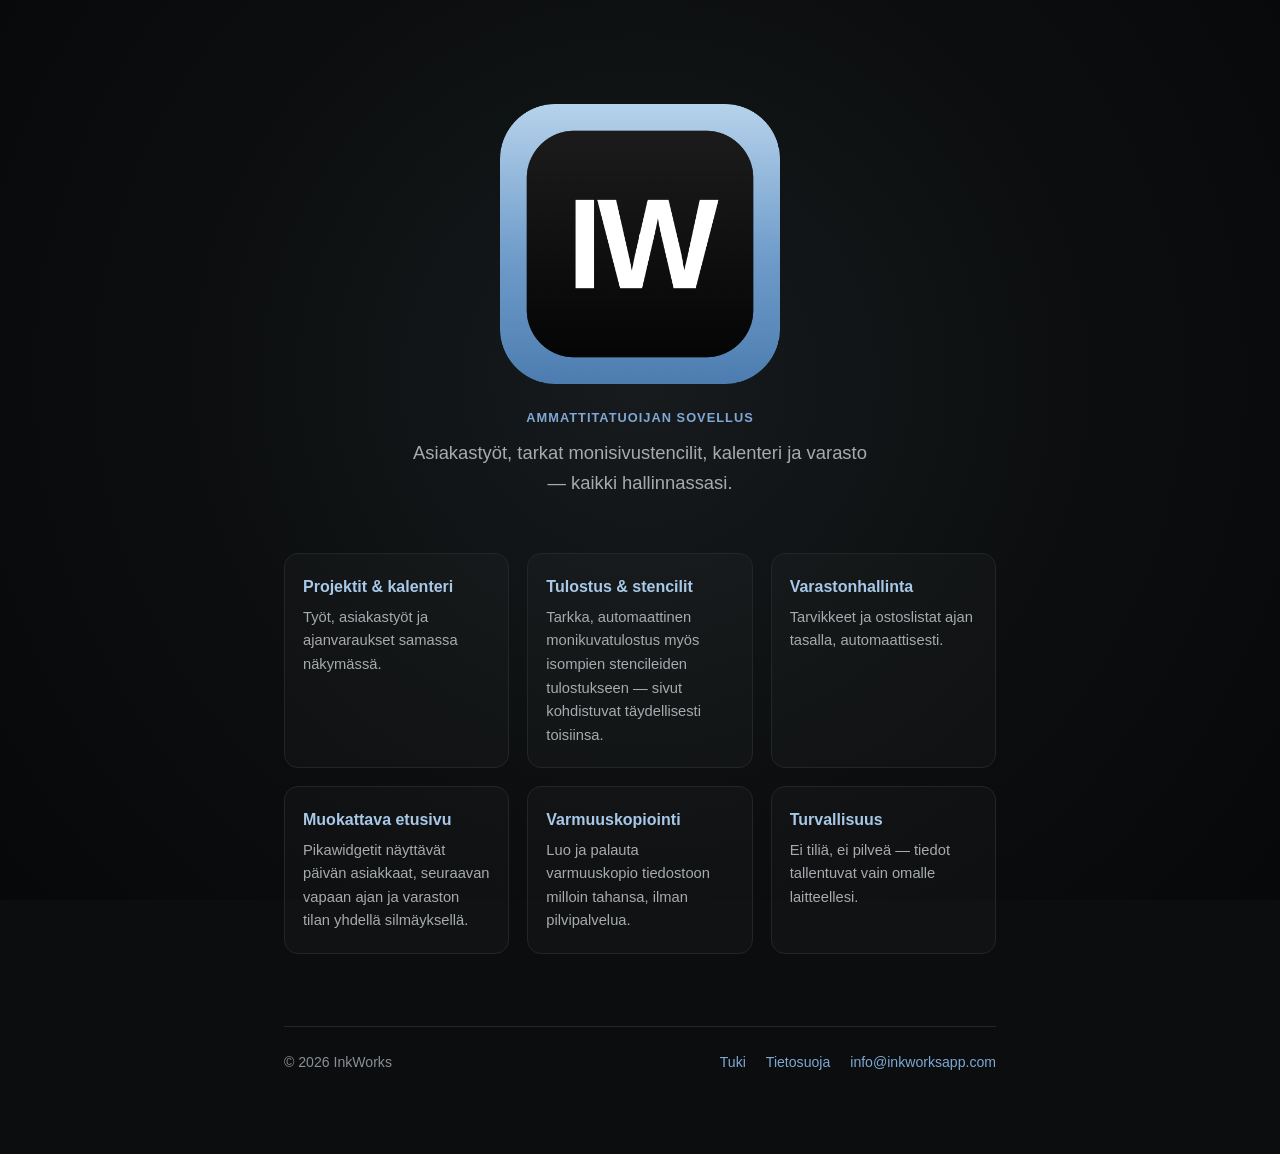
<file: index.html>
<!doctype html>
<html lang="fi">
<head>
  <meta charset="utf-8" />
  <meta name="viewport" content="width=device-width, initial-scale=1" />
  <title>InkWorks — ammattitatuoijan sovellus</title>
  <meta name="description" content="InkWorks on ammattitatuoijan työkalu tulostukseen, stencileihin, projekteihin ja studion arkeen." />
  <link rel="icon" href="assets/logo.png" />
  <link rel="stylesheet" href="assets/style.css" />
</head>
<body>
  <div class="wrap">
    <div class="hero">
      <h1><img class="logo" src="assets/logo.png" alt="InkWorks" /></h1>
      <p class="kicker">Ammattitatuoijan sovellus</p>
      <p class="tagline">
        Asiakastyöt, tarkat monisivustencilit, kalenteri ja varasto —
        kaikki hallinnassasi.
      </p>
    </div>

    <div class="features">
      <div class="feature">
        <h3>Projektit &amp; kalenteri</h3>
        <p>Työt, asiakastyöt ja ajanvaraukset samassa näkymässä.</p>
      </div>
      <div class="feature">
        <h3>Tulostus &amp; stencilit</h3>
        <p>Tarkka, automaattinen monikuvatulostus myös isompien stencileiden tulostukseen — sivut kohdistuvat täydellisesti toisiinsa.</p>
      </div>
      <div class="feature">
        <h3>Varastonhallinta</h3>
        <p>Tarvikkeet ja ostoslistat ajan tasalla, automaattisesti.</p>
      </div>
      <div class="feature">
        <h3>Muokattava etusivu</h3>
        <p>Pikawidgetit näyttävät päivän asiakkaat, seuraavan vapaan ajan ja varaston tilan yhdellä silmäyksellä.</p>
      </div>
      <div class="feature">
        <h3>Varmuuskopiointi</h3>
        <p>Luo ja palauta varmuuskopio tiedostoon milloin tahansa, ilman pilvipalvelua.</p>
      </div>
      <div class="feature">
        <h3>Turvallisuus</h3>
        <p>Ei tiliä, ei pilveä — tiedot tallentuvat vain omalle laitteellesi.</p>
      </div>
    </div>

    <footer>
      <span>&copy; 2026 InkWorks</span>
      <nav>
        <a href="support.html">Tuki</a>
        <a href="privacy.html">Tietosuoja</a>
        <a href="mailto:info@inkworksapp.com">info@inkworksapp.com</a>
      </nav>
    </footer>
  </div>
</body>
</html>
</file>
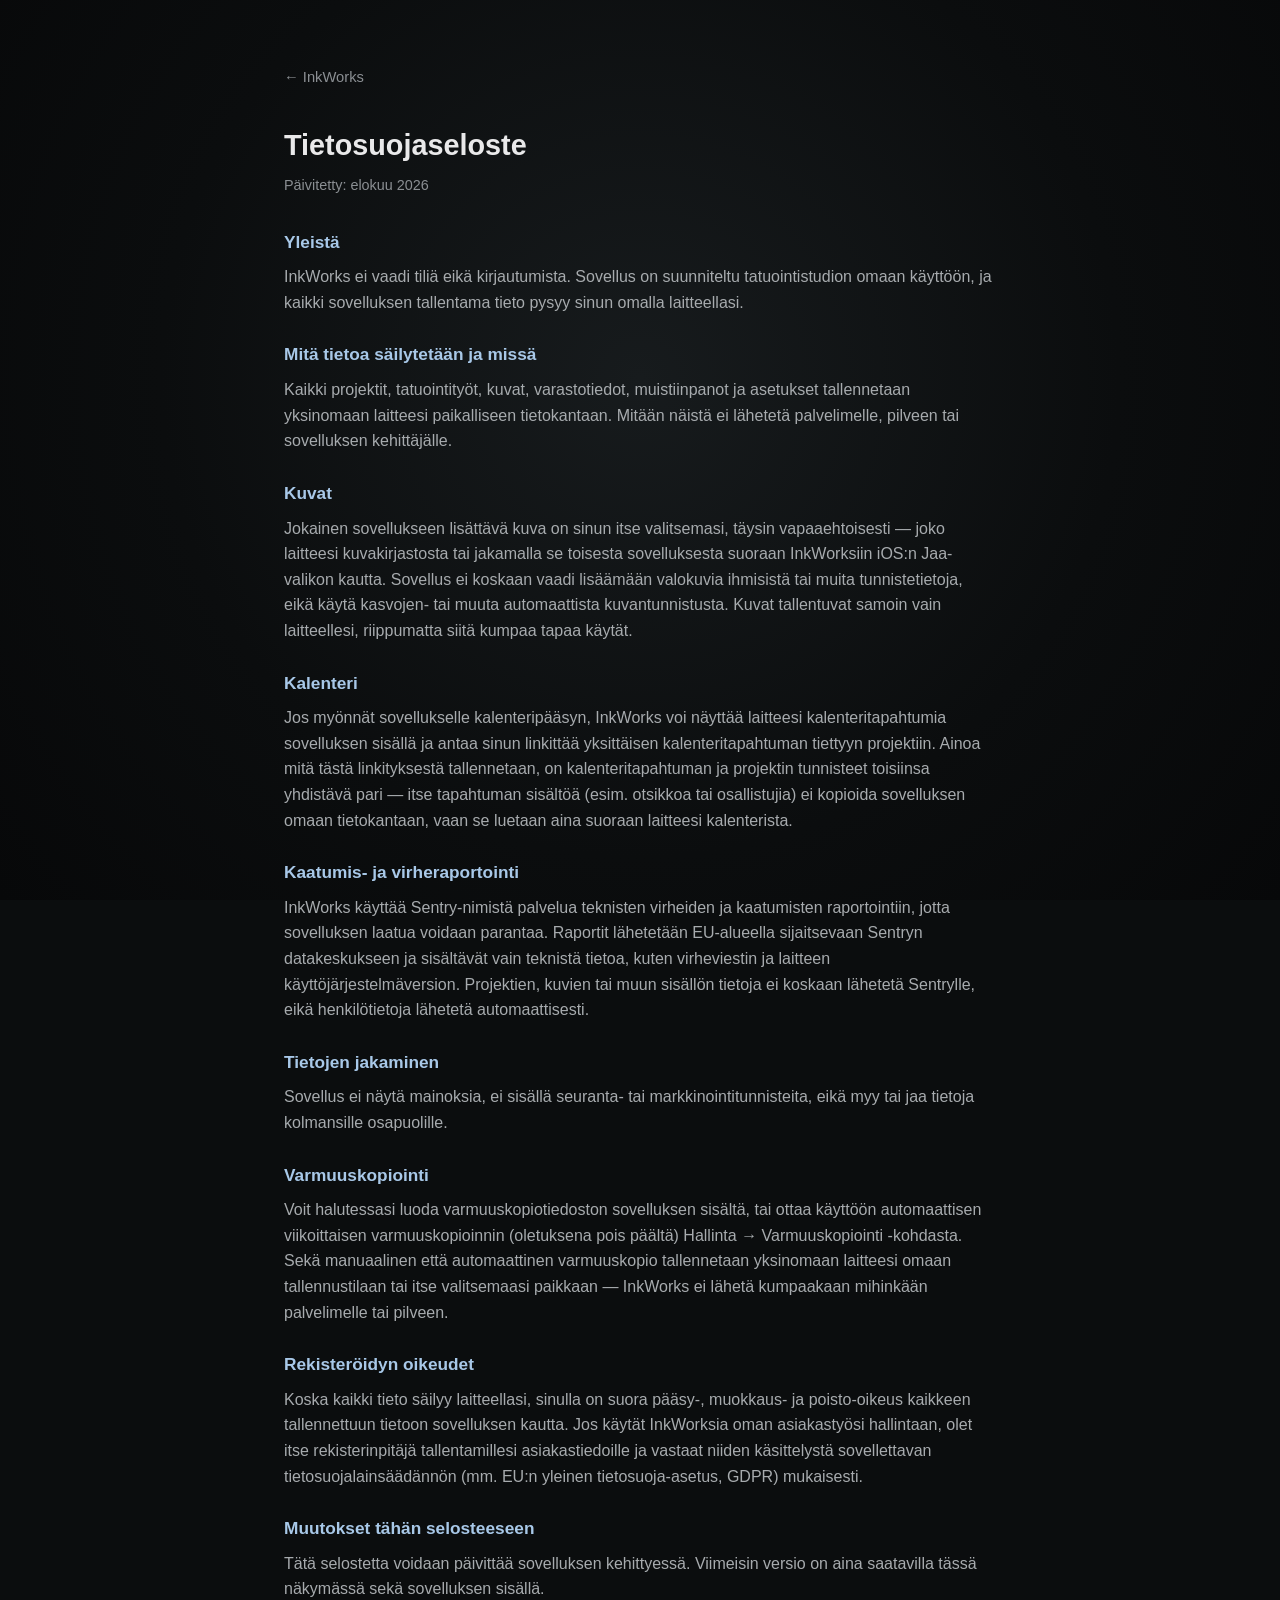
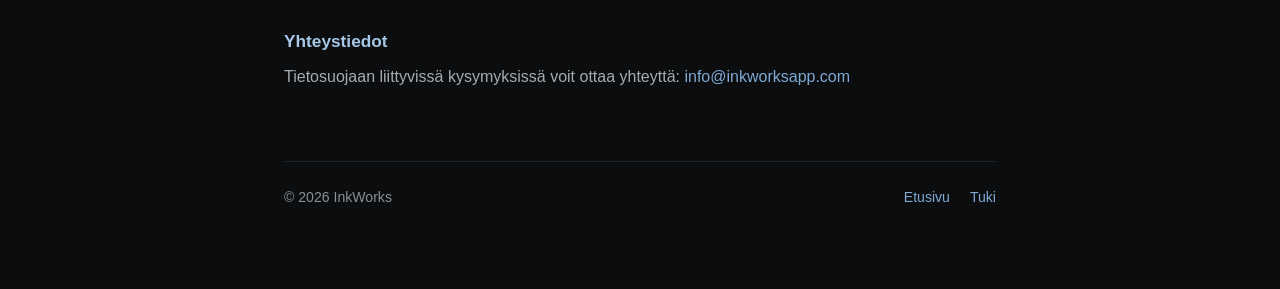
<file: privacy.html>
<!doctype html>
<html lang="fi">
<head>
  <meta charset="utf-8" />
  <meta name="viewport" content="width=device-width, initial-scale=1" />
  <title>Tietosuojaseloste — InkWorks</title>
  <link rel="icon" href="assets/logo.png" />
  <link rel="stylesheet" href="assets/style.css" />
</head>
<body>
  <div class="wrap">
    <a class="back-link" href="index.html">&larr; InkWorks</a>

    <h2 class="page-title">Tietosuojaseloste</h2>
    <p class="updated">Päivitetty: elokuu 2026</p>

    <section class="policy-section">
      <h2>Yleistä</h2>
      <p>InkWorks ei vaadi tiliä eikä kirjautumista. Sovellus on suunniteltu tatuointistudion omaan käyttöön, ja kaikki sovelluksen tallentama tieto pysyy sinun omalla laitteellasi.</p>
    </section>

    <section class="policy-section">
      <h2>Mitä tietoa säilytetään ja missä</h2>
      <p>Kaikki projektit, tatuointityöt, kuvat, varastotiedot, muistiinpanot ja asetukset tallennetaan yksinomaan laitteesi paikalliseen tietokantaan. Mitään näistä ei lähetetä palvelimelle, pilveen tai sovelluksen kehittäjälle.</p>
    </section>

    <section class="policy-section">
      <h2>Kuvat</h2>
      <p>Jokainen sovellukseen lisättävä kuva on sinun itse valitsemasi, täysin vapaaehtoisesti — joko laitteesi kuvakirjastosta tai jakamalla se toisesta sovelluksesta suoraan InkWorksiin iOS:n Jaa-valikon kautta. Sovellus ei koskaan vaadi lisäämään valokuvia ihmisistä tai muita tunnistetietoja, eikä käytä kasvojen- tai muuta automaattista kuvantunnistusta. Kuvat tallentuvat samoin vain laitteellesi, riippumatta siitä kumpaa tapaa käytät.</p>
    </section>

    <section class="policy-section">
      <h2>Kalenteri</h2>
      <p>Jos myönnät sovellukselle kalenteripääsyn, InkWorks voi näyttää laitteesi kalenteritapahtumia sovelluksen sisällä ja antaa sinun linkittää yksittäisen kalenteritapahtuman tiettyyn projektiin. Ainoa mitä tästä linkityksestä tallennetaan, on kalenteritapahtuman ja projektin tunnisteet toisiinsa yhdistävä pari — itse tapahtuman sisältöä (esim. otsikkoa tai osallistujia) ei kopioida sovelluksen omaan tietokantaan, vaan se luetaan aina suoraan laitteesi kalenterista.</p>
    </section>

    <section class="policy-section">
      <h2>Kaatumis- ja virheraportointi</h2>
      <p>InkWorks käyttää Sentry-nimistä palvelua teknisten virheiden ja kaatumisten raportointiin, jotta sovelluksen laatua voidaan parantaa. Raportit lähetetään EU-alueella sijaitsevaan Sentryn datakeskukseen ja sisältävät vain teknistä tietoa, kuten virheviestin ja laitteen käyttöjärjestelmäversion. Projektien, kuvien tai muun sisällön tietoja ei koskaan lähetetä Sentrylle, eikä henkilötietoja lähetetä automaattisesti.</p>
    </section>

    <section class="policy-section">
      <h2>Tietojen jakaminen</h2>
      <p>Sovellus ei näytä mainoksia, ei sisällä seuranta- tai markkinointitunnisteita, eikä myy tai jaa tietoja kolmansille osapuolille.</p>
    </section>

    <section class="policy-section">
      <h2>Varmuuskopiointi</h2>
      <p>Voit halutessasi luoda varmuuskopiotiedoston sovelluksen sisältä, tai ottaa käyttöön automaattisen viikoittaisen varmuuskopioinnin (oletuksena pois päältä) Hallinta → Varmuuskopiointi -kohdasta. Sekä manuaalinen että automaattinen varmuuskopio tallennetaan yksinomaan laitteesi omaan tallennustilaan tai itse valitsemaasi paikkaan — InkWorks ei lähetä kumpaakaan mihinkään palvelimelle tai pilveen.</p>
    </section>

    <section class="policy-section">
      <h2>Rekisteröidyn oikeudet</h2>
      <p>Koska kaikki tieto säilyy laitteellasi, sinulla on suora pääsy-, muokkaus- ja poisto-oikeus kaikkeen tallennettuun tietoon sovelluksen kautta. Jos käytät InkWorksia oman asiakastyösi hallintaan, olet itse rekisterinpitäjä tallentamillesi asiakastiedoille ja vastaat niiden käsittelystä sovellettavan tietosuojalainsäädännön (mm. EU:n yleinen tietosuoja-asetus, GDPR) mukaisesti.</p>
    </section>

    <section class="policy-section">
      <h2>Muutokset tähän selosteeseen</h2>
      <p>Tätä selostetta voidaan päivittää sovelluksen kehittyessä. Viimeisin versio on aina saatavilla tässä näkymässä sekä sovelluksen sisällä.</p>
    </section>

    <section class="policy-section">
      <h2>Yhteystiedot</h2>
      <p>Tietosuojaan liittyvissä kysymyksissä voit ottaa yhteyttä: <a href="mailto:info@inkworksapp.com">info@inkworksapp.com</a></p>
    </section>

    <footer>
      <span>&copy; 2026 InkWorks</span>
      <nav>
        <a href="index.html">Etusivu</a>
        <a href="support.html">Tuki</a>
      </nav>
    </footer>
  </div>
</body>
</html>
</file>
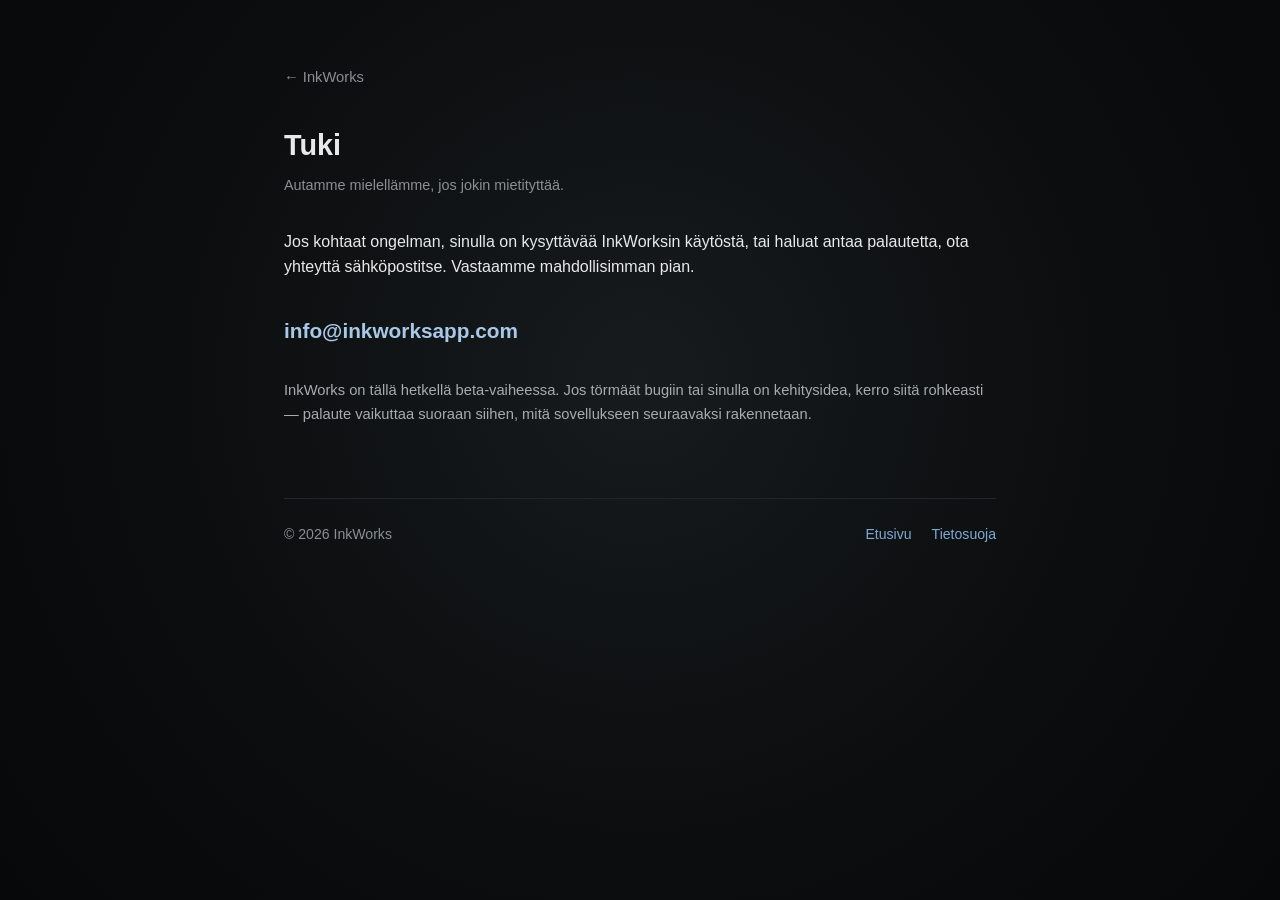
<file: support.html>
<!doctype html>
<html lang="fi">
<head>
  <meta charset="utf-8" />
  <meta name="viewport" content="width=device-width, initial-scale=1" />
  <title>Tuki — InkWorks</title>
  <link rel="icon" href="assets/logo.png" />
  <link rel="stylesheet" href="assets/style.css" />
</head>
<body>
  <div class="wrap">
    <a class="back-link" href="index.html">&larr; InkWorks</a>

    <h2 class="page-title">Tuki</h2>
    <p class="updated">Autamme mielellämme, jos jokin mietityttää.</p>

    <p>
      Jos kohtaat ongelman, sinulla on kysyttävää InkWorksin käytöstä, tai
      haluat antaa palautetta, ota yhteyttä sähköpostitse. Vastaamme
      mahdollisimman pian.
    </p>

    <a class="contact-email" href="mailto:info@inkworksapp.com">info@inkworksapp.com</a>

    <p class="beta-note">
      InkWorks on tällä hetkellä beta-vaiheessa. Jos törmäät bugiin tai
      sinulla on kehitysidea, kerro siitä rohkeasti — palaute vaikuttaa
      suoraan siihen, mitä sovellukseen seuraavaksi rakennetaan.
    </p>

    <footer>
      <span>&copy; 2026 InkWorks</span>
      <nav>
        <a href="index.html">Etusivu</a>
        <a href="privacy.html">Tietosuoja</a>
      </nav>
    </footer>
  </div>
</body>
</html>
</file>
<file: assets/style.css>
:root {
  --bg-0: #070809;
  --bg-1: #0b0d0e;
  --bg-2: #171b1d;
  --silver: #c9cccf;
  --silver-dim: #8b8f93;
  --blue: #7fa8d4;
  --blue-bright: #a8c8e8;
  --text: #e9e9ea;
  --text-dim: #a7abae;
  --border: #232629;
  --max-width: 760px;
}

* {
  box-sizing: border-box;
}

html {
  background: var(--bg-1);
}

body {
  margin: 0;
  min-height: 100vh;
  color: var(--text);
  font-family: -apple-system, BlinkMacSystemFont, "Segoe UI", Roboto,
    Helvetica, Arial, sans-serif;
  line-height: 1.6;
  background: radial-gradient(
    circle at 50% 42%,
    var(--bg-2) 0%,
    var(--bg-1) 58%,
    var(--bg-0) 100%
  );
  background-attachment: fixed;
}

.wrap {
  max-width: var(--max-width);
  margin: 0 auto;
  padding: 64px 24px 80px;
}

.hero {
  display: flex;
  flex-direction: column;
  align-items: center;
  text-align: center;
  padding: 40px 24px 8px;
}

.hero img.logo {
  width: min(280px, 60vw);
  height: auto;
  animation: logo-in 1.1s cubic-bezier(0.16, 1, 0.3, 1) both;
}

@keyframes logo-in {
  from {
    opacity: 0;
    transform: scale(0.96);
  }
  to {
    opacity: 1;
    transform: scale(1);
  }
}

h1 {
  margin: 0;
  font-size: 0;
}

.kicker {
  margin: 24px 0 0;
  font-size: 0.8rem;
  font-weight: 600;
  letter-spacing: 0.08em;
  text-transform: uppercase;
  color: var(--blue);
}

.tagline {
  margin: 10px 0 0;
  font-size: 1.15rem;
  color: var(--text-dim);
  max-width: 46ch;
}

.features {
  display: grid;
  grid-template-columns: repeat(auto-fit, minmax(180px, 1fr));
  gap: 18px;
  margin: 48px 0 8px;
}

.feature {
  border: 1px solid var(--border);
  border-radius: 14px;
  padding: 20px 18px;
  background: rgba(255, 255, 255, 0.02);
}

.feature h3 {
  margin: 0 0 6px;
  font-size: 1rem;
  color: var(--blue-bright);
  font-weight: 600;
}

.feature p {
  margin: 0;
  font-size: 0.92rem;
  color: var(--text-dim);
}

.page-title {
  font-size: 1.8rem;
  font-weight: 700;
  margin: 0 0 6px;
  color: var(--text);
}

.updated {
  color: var(--silver-dim);
  font-size: 0.9rem;
  margin: 0 0 32px;
}

section.policy-section {
  margin-bottom: 26px;
}

section.policy-section h2 {
  font-size: 1.08rem;
  font-weight: 700;
  color: var(--blue-bright);
  margin: 0 0 8px;
}

section.policy-section p {
  margin: 0;
  color: var(--text-dim);
}

a {
  color: var(--blue);
  text-decoration: none;
}

a:hover {
  color: var(--blue-bright);
  text-decoration: underline;
}

.contact-email {
  display: inline-block;
  margin: 18px 0 4px;
  font-size: 1.3rem;
  font-weight: 600;
  color: var(--blue-bright);
}

.beta-note {
  margin-top: 28px;
  color: var(--text-dim);
  font-size: 0.92rem;
}

footer {
  margin-top: 72px;
  padding-top: 24px;
  border-top: 1px solid var(--border);
  display: flex;
  flex-wrap: wrap;
  gap: 18px;
  justify-content: space-between;
  align-items: center;
  color: var(--silver-dim);
  font-size: 0.88rem;
}

footer nav {
  display: flex;
  gap: 20px;
}

.back-link {
  display: inline-block;
  margin-bottom: 32px;
  font-size: 0.92rem;
  color: var(--silver-dim);
}

.back-link:hover {
  color: var(--blue-bright);
}
</file>
